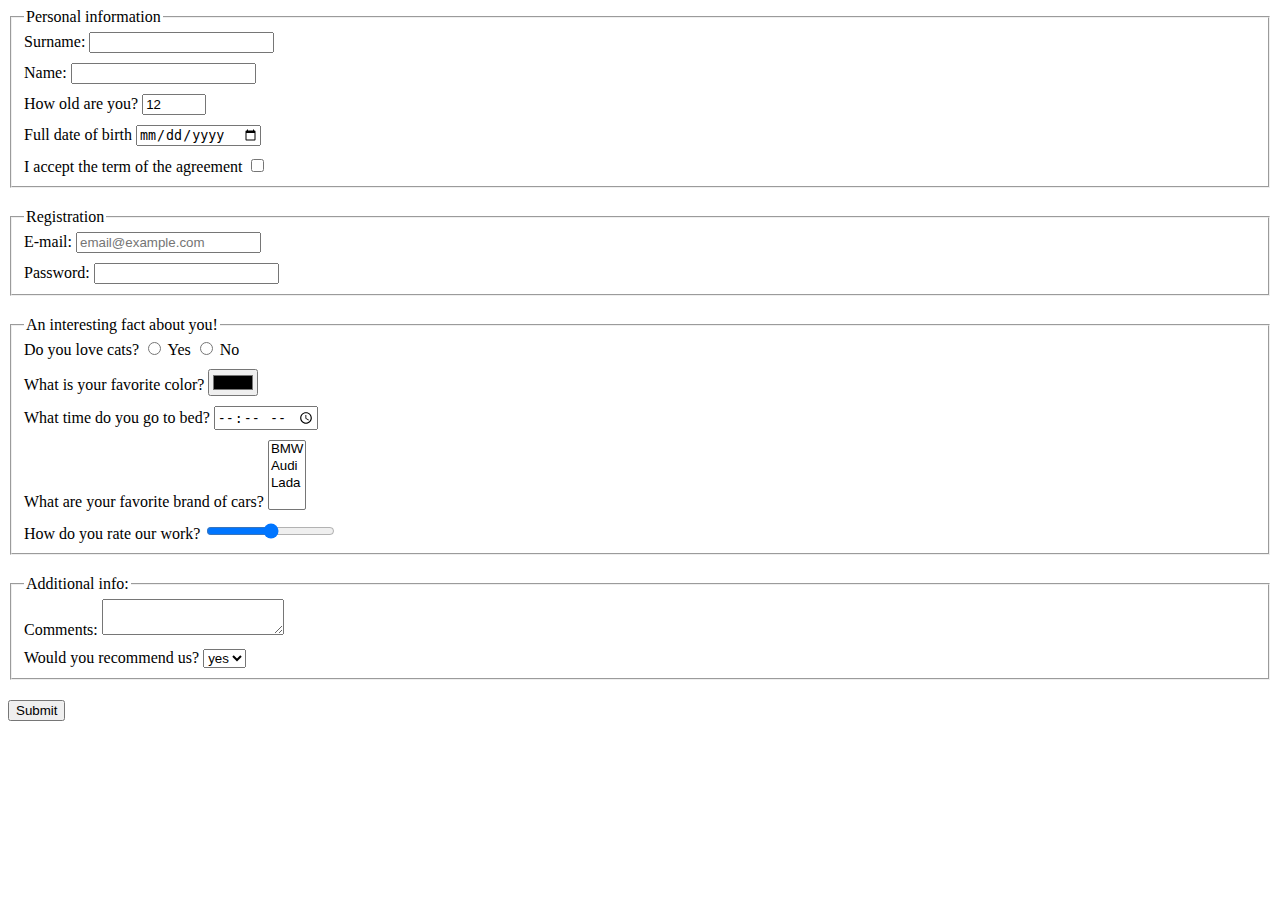
<file: index.html>
<!doctype html><html lang="en"><head><meta charset="UTF-8"><meta name="viewport" content="width=device-width, user-scalable=no, initial-scale=1.0, 
        maximum-scale=1.0, minimum-scale=1.0"><meta http-equiv="X-UA-Compatible" content="ie=edge"><title>HTML Form</title><link rel="stylesheet" href="style.18a7eb34.css"></head><body> <form action="https://mate-academy-form-lesson.herokuapp.com/create-application" method="post"> <fieldset class="form-header"> <legend> Personal information </legend> <label class="form-field"> Surname: <input required type="text" name="surname" autocomplete="off"> </label> <label class="form-field"> Name: <input required type="text" name="name" autocomplete="off"> </label> <label class="form-field"> How old are you? <input type="number" min="1" max="100" value="12" name="years"> </label> <label class="form-field"> Full date of birth <input type="date" name="dateOfBirth"> </label> <label class="form-field"> I accept the term of the agreement <input type="checkbox" name="term"> </label> </fieldset> <fieldset class="form-header"> <legend> Registration </legend> <label class="form-field"> E-mail: <input required type="email" name="email" placeholder="email@example.com"> </label> <label class="form-field"> Password: <input required type="password" name="password" minlength="6" maxlength="20"> </label> </fieldset> <fieldset class="form-header"> <legend class="form-text-header"> An interesting fact about you! </legend> <div> <label class="form-field"> Do you love cats? <label> <input required type="radio" name="cats"> Yes </label> <label> <input type="radio" name="cats"> No </label> </label> </div> <label class="form-field"> What is your favorite color? <input type="color" name="favoriteColor"> </label> <label class="form-field"> What time do you go to bed? <input type="time" name="timeToBed"> </label> <label class="form-field"> What are your favorite brand of cars? <select name="brandOfCar" required multiple> <option>BMW</option> <option>Audi</option> <option>Lada</option> </select> </label> <label class="form-field"> How do you rate our work? <input type="range" name="rate" min="0" max="10" value="5"> </label> </fieldset> <fieldset class="form-header"> <legend class="form-text-header"> Additional info: </legend> <label class="form-field"> Comments: <textarea cols="20" rows="2" name="comments">
          </textarea> </label> <label class="form-field"> Would you recommend us? <select name="recommend"> <option>yes</option> <option>no</option> </select> </label> </fieldset> <button type="submit">Submit</button> </form> <script type="text/javascript" src="main.e97352c4.js"></script> </body></html>
</file>
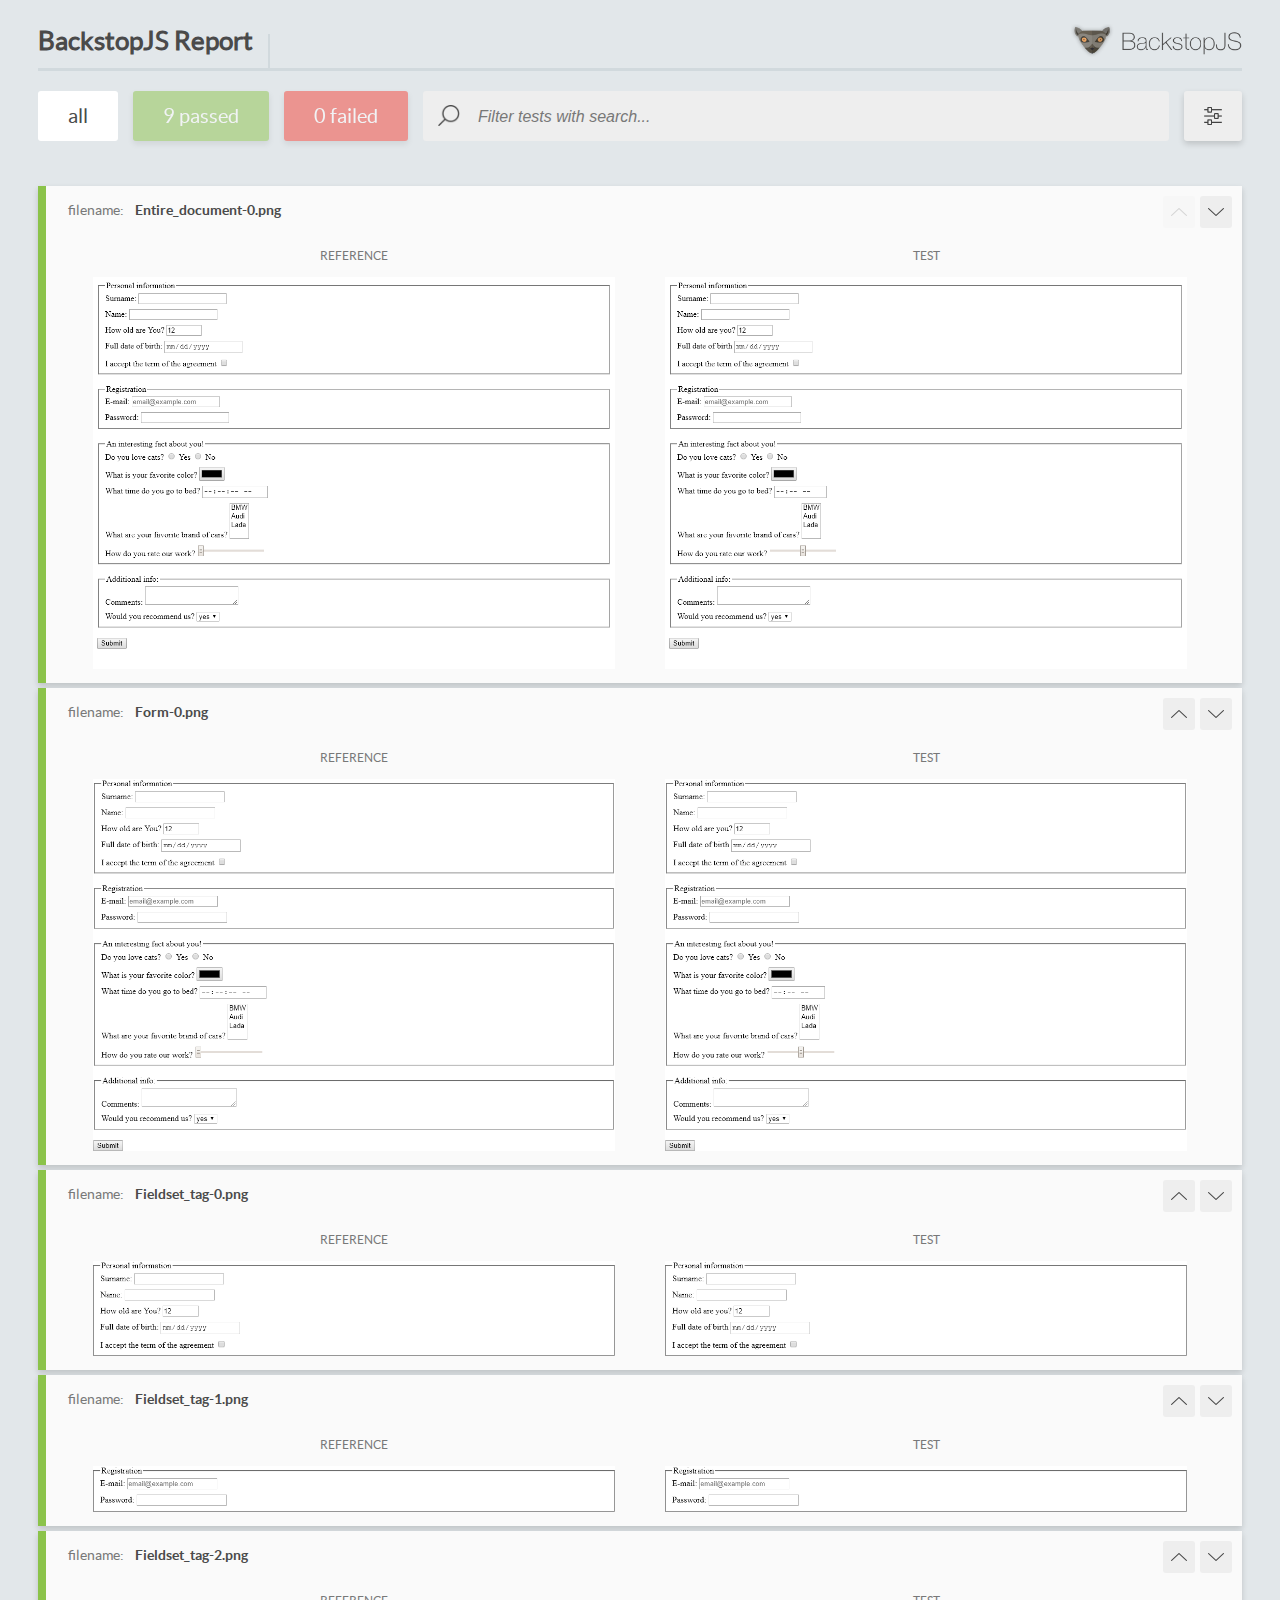
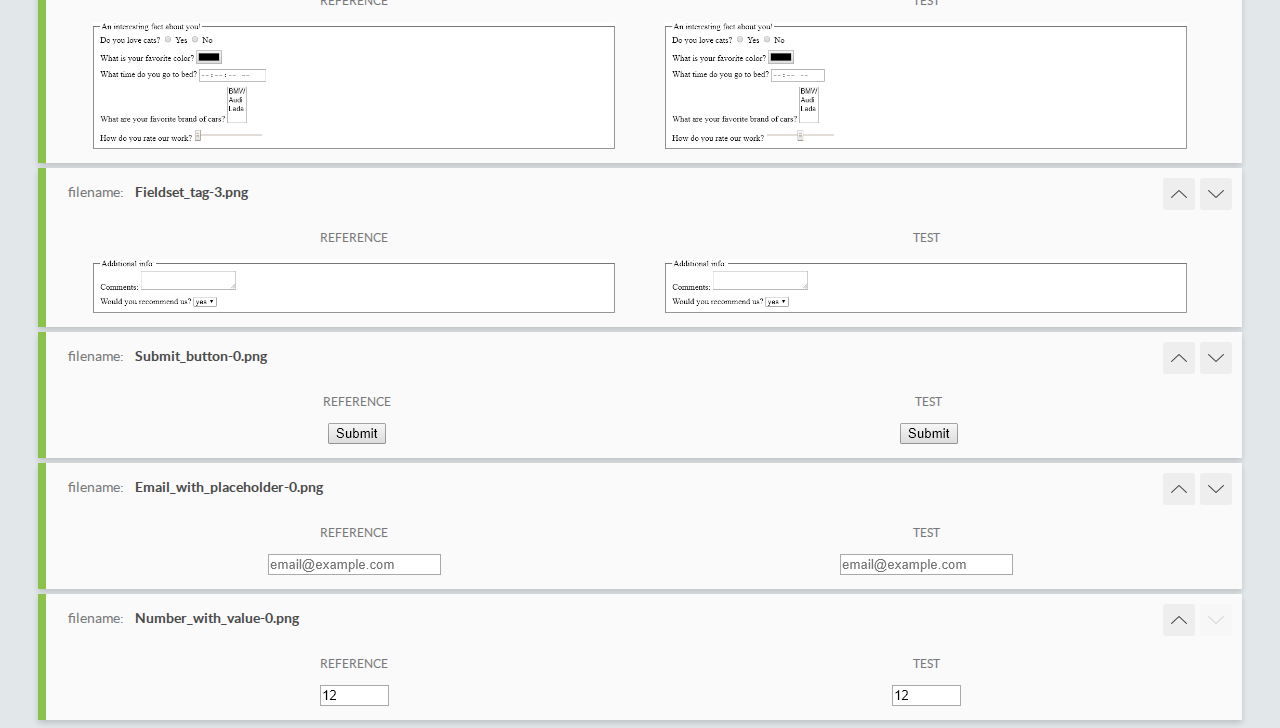
<file: report/html_report/index.html>
<!DOCTYPE html>
<html>
  <head>
    <meta charset="utf-8">
    <title>BackstopJS Report</title>

    <style>
      @font-face {
          font-family: 'latoregular';
          src: url('./assets/fonts/lato-regular-webfont.woff2') format('woff2'),
              url('./assets/fonts/lato-regular-webfont.woff') format('woff');
          font-weight: 400;
          font-style: normal;
      }
      @font-face {
          font-family: 'latobold';
          src: url('./assets/fonts/lato-bold-webfont.woff2') format('woff2'),
              url('./assets/fonts/lato-bold-webfont.woff') format('woff');
          font-weight: 700;
          font-style: normal;
      }

      .ReactModal__Body--open {
          overflow: hidden;
      }
      .ReactModal__Body--open .header {
        display: none;
      }

    </style>
  </head>
  <body style="background-color: #E2E7EA">
    <div id="root">

    </div>
    <script type="text/javascript">
      function report (report) { // eslint-disable-line no-unused-vars
        window.tests = report;
      }
    </script>
    <script type="text/javascript" src="config.js"></script>
    <script type="text/javascript" src="index_bundle.js"></script>
  </body>
</html>
</file>
<file: style.18a7eb34.css>
.form-field{margin-bottom:10px;margin-top:0;display:block}.form-header{margin-bottom:20px;padding-bottom:0}
/*# sourceMappingURL=style.18a7eb34.css.map */
</file>
